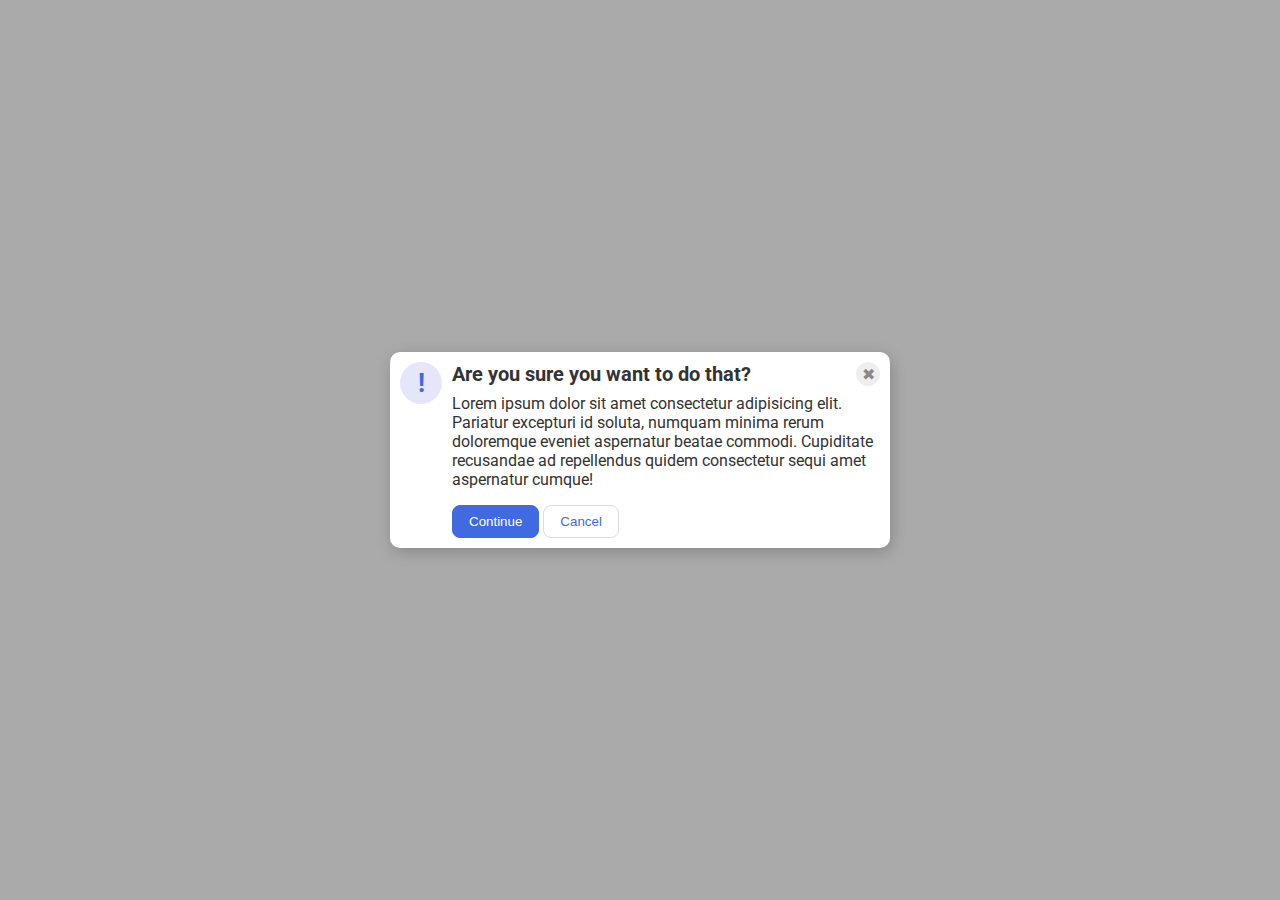
<file: foundations/flex/05-flex-modal/index.html>
<!DOCTYPE html>
<html lang="en">
  <head>
    <meta charset="UTF-8">
    <meta http-equiv="X-UA-Compatible" content="IE=edge">
    <meta name="viewport" content="width=device-width, initial-scale=1.0">
    <link rel="stylesheet" href="style.css">
    <title>Modal</title>
  </head>
  <body>
    <div class="modal">
      <div class="icon">!</div>
      <div class="modal-content">
      <div class="header">Are you sure you want to do that?
      <button class="close-button">✖</button></div>
      <div class="text">Lorem ipsum dolor sit amet consectetur adipisicing elit. Pariatur excepturi id soluta, numquam minima rerum doloremque eveniet aspernatur beatae commodi. Cupiditate recusandae ad repellendus quidem consectetur sequi amet aspernatur cumque!</div>
      
      <button class="continue">Continue</button>
      <button class="cancel">Cancel</button></div>
    </div>
  </body>
</html>
</file>
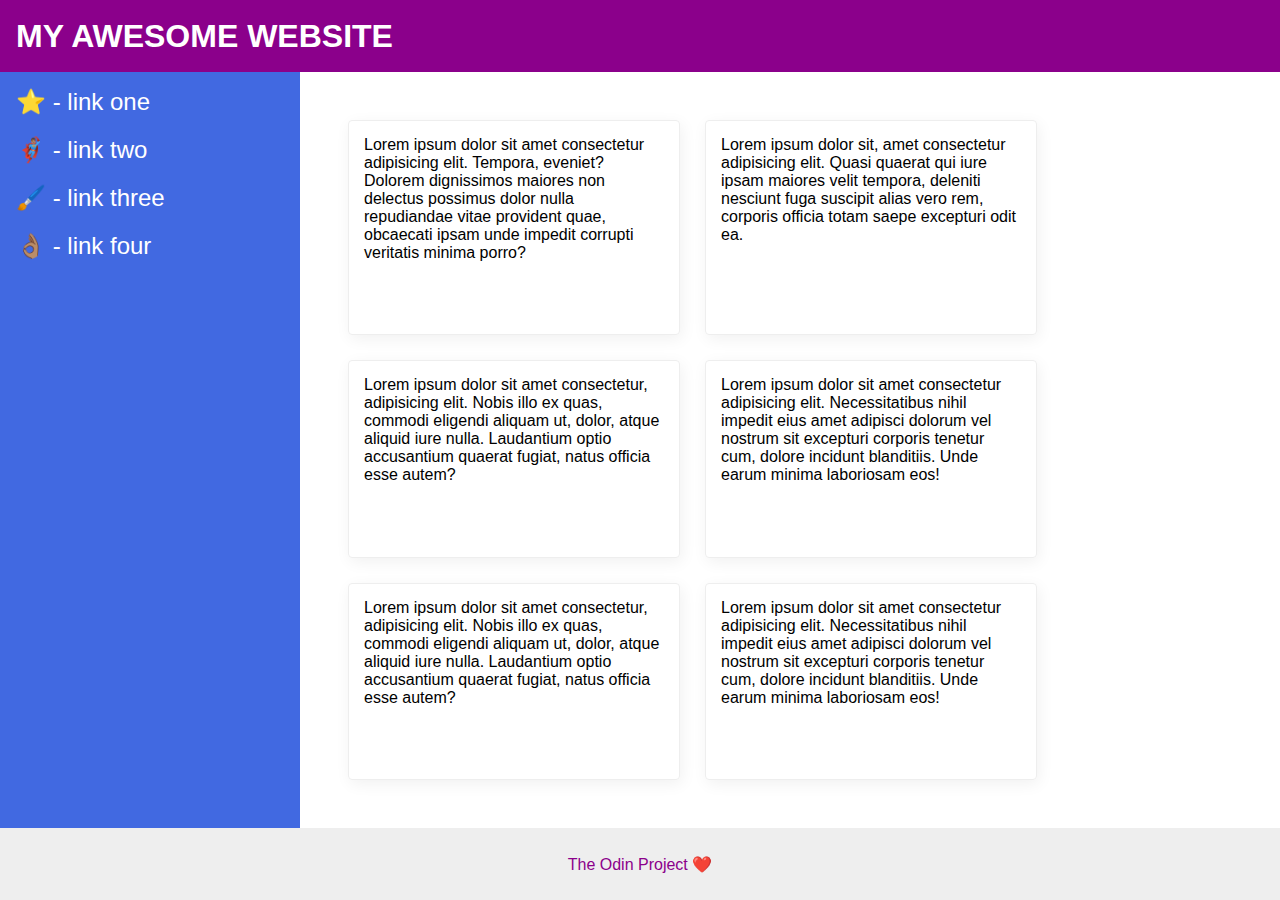
<file: foundations/flex/07-flex-layout-2/index.html>
<!DOCTYPE html>
<html lang="en">
  <head>
    <meta charset="UTF-8">
    <meta http-equiv="X-UA-Compatible" content="IE=edge">
    <meta name="viewport" content="width=device-width, initial-scale=1.0">
    <title>The Holy Grail</title>
    <link rel="stylesheet" href="style.css">
  </head>
  <body>
    <div class="header">
      MY AWESOME WEBSITE
    </div>
    
    <div class="contents">
    <div class="sidebar">
      <ul>
        <li><a href="#">⭐ - link one</a></li>
        <li><a href="#">🦸🏽‍♂️ - link two</a></li>
        <li><a href="#">🖌️ - link three</a></li>
        <li><a href="#">👌🏽 - link four</a></li>
      </ul>
    </div>

    <div class = "container">
    <div class="card">Lorem ipsum dolor sit amet consectetur adipisicing elit. Tempora, eveniet? Dolorem dignissimos maiores non delectus possimus dolor nulla repudiandae vitae provident quae, obcaecati ipsam unde impedit corrupti veritatis minima porro?</div>
    <div class="card">Lorem ipsum dolor sit, amet consectetur adipisicing elit. Quasi quaerat qui iure ipsam maiores velit tempora, deleniti nesciunt fuga suscipit alias vero rem, corporis officia totam saepe excepturi odit ea.</div>
    <div class="card">Lorem ipsum dolor sit amet consectetur, adipisicing elit. Nobis illo ex quas, commodi eligendi aliquam ut, dolor, atque aliquid iure nulla. Laudantium optio accusantium quaerat fugiat, natus officia esse autem?</div>
    <div class="card">Lorem ipsum dolor sit amet consectetur adipisicing elit. Necessitatibus nihil impedit eius amet adipisci dolorum vel nostrum sit excepturi corporis tenetur cum, dolore incidunt blanditiis. Unde earum minima laboriosam eos!</div>
    <div class="card">Lorem ipsum dolor sit amet consectetur, adipisicing elit. Nobis illo ex quas, commodi eligendi aliquam ut, dolor, atque aliquid iure nulla. Laudantium optio accusantium quaerat fugiat, natus officia esse autem?</div>
    <div class="card">Lorem ipsum dolor sit amet consectetur adipisicing elit. Necessitatibus nihil impedit eius amet adipisci dolorum vel nostrum sit excepturi corporis tenetur cum, dolore incidunt blanditiis. Unde earum minima laboriosam eos!</div>
    </div>
    </div>
    <div class="footer">
      The Odin Project ❤️
    </div>
  </body>
</html>
</file>
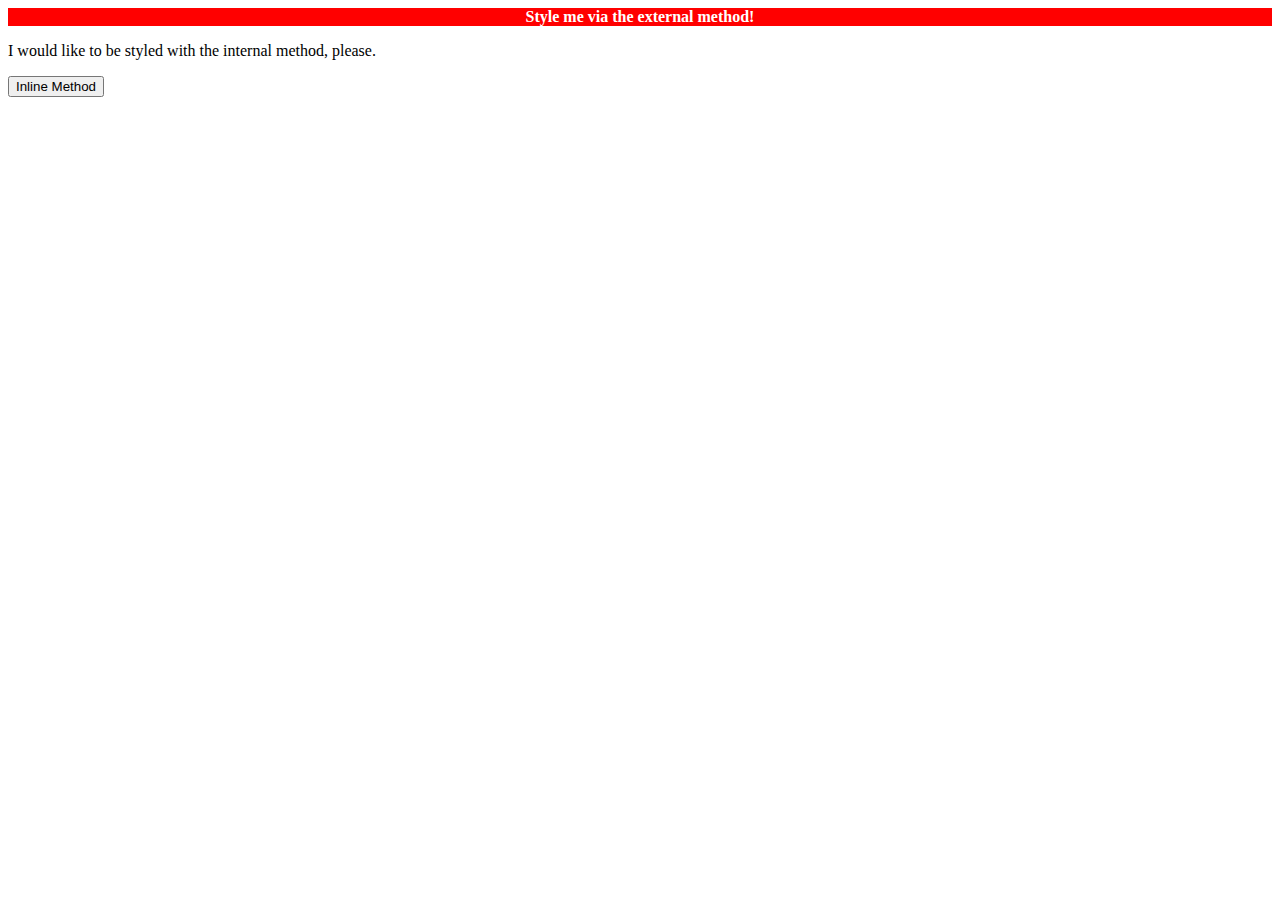
<file: foundations/intro-to-css/01-css-methods/index.html>
<!DOCTYPE html>
<html lang="en">
  <head>
    <meta charset="UTF-8">
    <meta http-equiv="X-UA-Compatible" content="IE=edge">
    <meta name="viewport" content="width=device-width, initial-scale=1.0">
    <link rel="stylesheet" href="styles.css">
    <title>Methods for Adding CSS</title>
  </head>
  <body>
    <div>Style me via the external method!</div>
    <p>I would like to be styled with the internal method, please.</p>
    <button>Inline Method</button>
  </body>
</html>
</file>
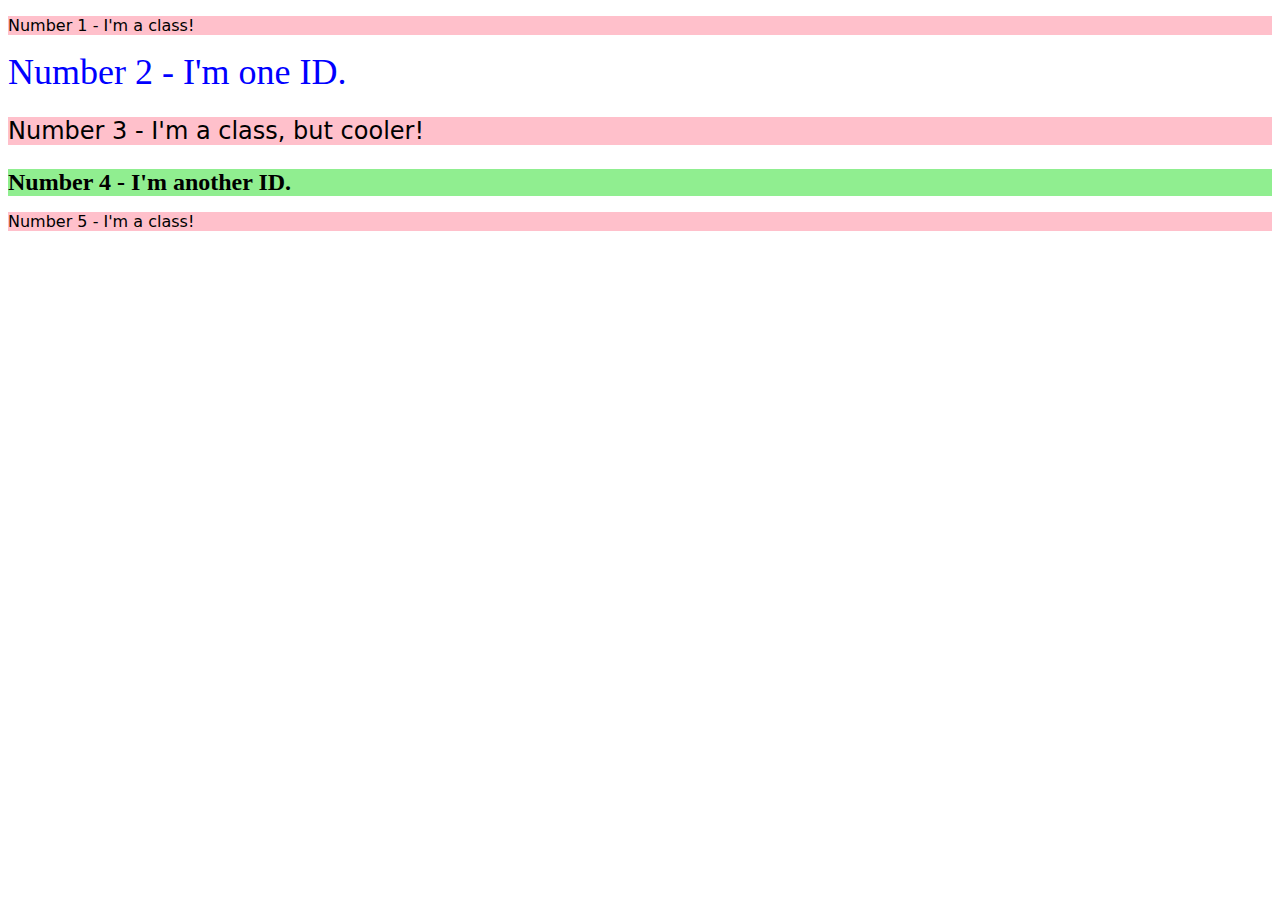
<file: foundations/intro-to-css/02-class-id-selectors/index.html>
<!DOCTYPE html>
<html lang="en">
  <head>
    <meta charset="UTF-8">
    <meta http-equiv="X-UA-Compatible" content="IE=edge">
    <meta name="viewport" content="width=device-width, initial-scale=1.0">
    <title>Class and ID Selectors</title>
    <link rel="stylesheet" href="style.css">
  </head>
  <body>
    <p class="odd-elements">Number 1 - I'm a class!</p>
    <div id="second-element">Number 2 - I'm one ID.</div>
    <p class="odd-elements third-element">Number 3 - I'm a class, but cooler!</p>
    <div id="fourth-element">Number 4 - I'm another ID.</div>
    <p class="odd-elements">Number 5 - I'm a class!</p>
  </body>
</html>
</file>
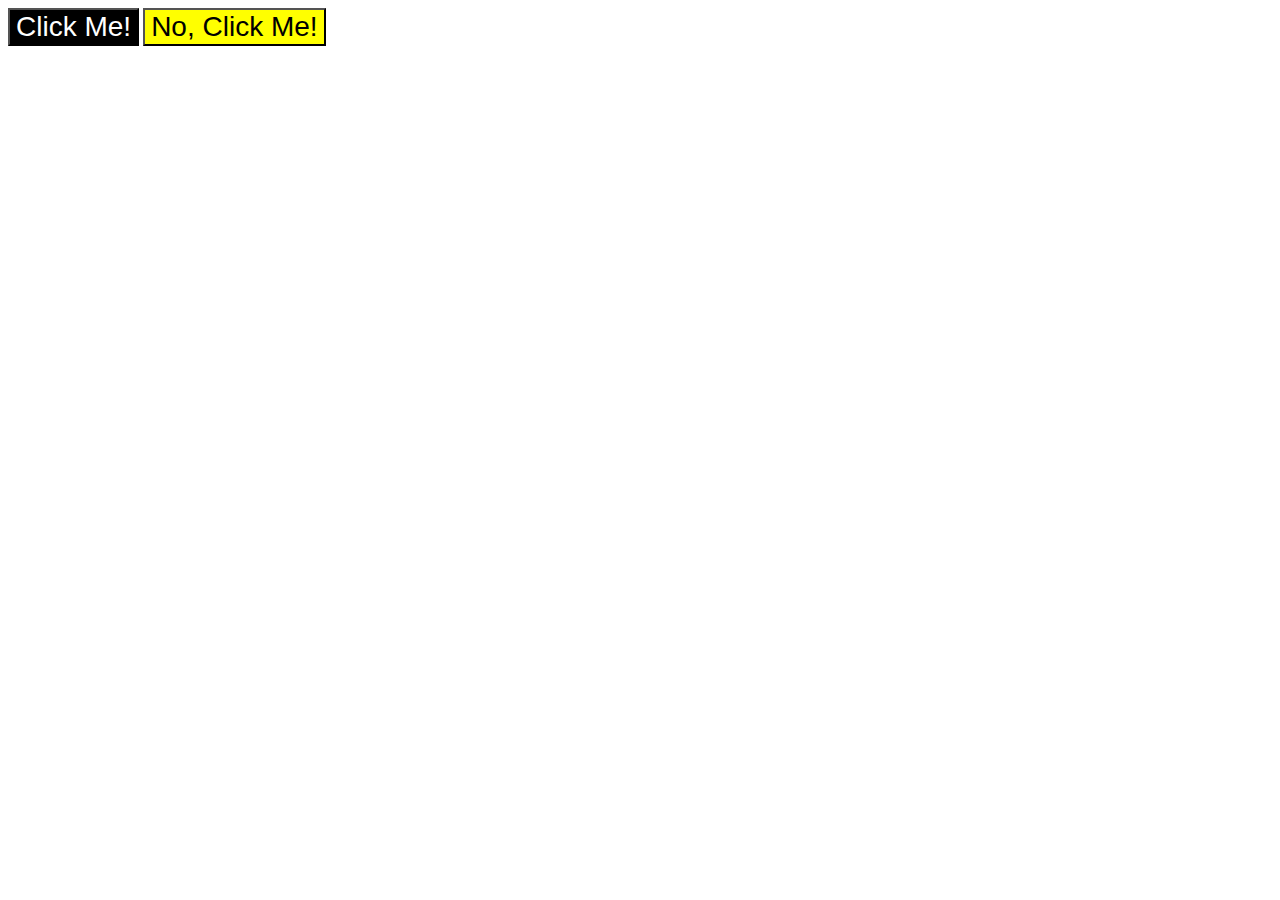
<file: foundations/intro-to-css/03-grouping-selectors/index.html>
<!DOCTYPE html>
<html lang="en">
  <head>
    <meta charset="UTF-8">
    <meta http-equiv="X-UA-Compatible" content="IE=edge">
    <meta name="viewport" content="width=device-width, initial-scale=1.0">
    <title>Grouping Selectors</title>
    <link rel="stylesheet" href="style.css">
  </head>
  <body>
    <button class="click-me-button">Click Me!</button>
    <button class="no-click-me-button">No, Click Me!</button>
  </body>
</html>
</file>
<file: foundations/flex/05-flex-modal/style.css>
@import url('https://fonts.googleapis.com/css2?family=Roboto:wght@400;700&display=swap');

html, body {
  height: 100%;
}

body {
  font-family: Roboto, sans-serif;
  margin: 0;
  background: #aaa;
  color: #333;
  /* I'll give you this one for free lol */
  display: flex;
  align-items: center;
  justify-content: center;
}

.icon{
  display:flex;
  flex-shrink:0;
}

.header{
  display:flex;
  justify-content:space-between;
  align-items:center;
  font-weight: bold;
  font-size: 20px;
  margin-bottom:8px;
}

.button-group{
  display:flex;
}

.modal {
  background: white;
  width: 480px;
  border-radius: 10px;
  box-shadow: 2px 4px 16px rgba(0,0,0,.2);
  display:flex;
  padding:10px;
  gap:10px;
}

.icon {
  color: royalblue;
  font-size: 26px;
  font-weight: 700;
  background: lavender;
  width: 42px;
  height: 42px;
  border-radius: 50%;
  display: flex;
  align-items: center;
  justify-content: center;
}

.close-button {
  background: #eee;
  border-radius: 50%;
  color: #888;
  font-weight: 400;
  font-size: 16px;
  height: 24px;
  width: 24px;
  display: flex;
  align-items: center;
  justify-content: center;
  border: 1px solid #eee;
  padding: 0;
}

button {
  cursor: pointer;
  padding: 8px 16px;
  border-radius: 8px;
}

button.continue {
  background: royalblue;
  border: 1px solid royalblue;
  color: white;
}

button.cancel {
  background: white;
  border: 1px solid #ddd;
  color: royalblue;
}

.text{
  margin-bottom: 16px;
}
</file>
<file: foundations/flex/07-flex-layout-2/style.css>
body {
  font-family: -apple-system, BlinkMacSystemFont, 'Segoe UI', Roboto, Oxygen, Ubuntu, Cantarell, 'Open Sans', 'Helvetica Neue', sans-serif;
  margin: 0;
  min-height: 100vh;

  display:flex;
  flex-direction:column;
  justify-content:space-between;
}

.contents {
  display:flex;
  flex:auto;
}

.container{
  display:flex;
  flex-wrap:wrap;
  gap:25px;
  flex:auto;
  padding:48px;
}

.header {
  height: 72px;
  background: darkmagenta;
  color: white;
  font-size:32px;
  font-weight:900;
  display:flex;
  align-items:center;
  padding-left:16px;
}

.footer {
  height: 72px;
  background: #eee;
  color: darkmagenta;
  display:flex;
  justify-content:center;
  align-items:center;
}

.sidebar {
  width: 300px;
  background: royalblue;
  box-sizing: border-box;
  flex:none;
  padding:16px;
}

.card {
  border: 1px solid #eee;
  box-shadow: 2px 4px 16px rgba(0,0,0,.06);
  border-radius: 4px;
  flex-basis:300px;
  padding:15px;
}

ul {
  list-style-type:none;
  display:flex;
  flex-direction:column;
  gap:20px;
  margin:0px;
  padding:0px;
}

a {
  color:white;
  font-size:24px;
  text-decoration:none;
}
</file>
<file: foundations/intro-to-css/01-css-methods/styles.css>
div {
    color:white;
    background-color:red;
    font-size:32;
    font:serif;
    text-align:center;
    font-weight:bold
}
</file>
<file: foundations/intro-to-css/02-class-id-selectors/style.css>
/* Add CSS Styling */

.odd-elements {
    background-color:#FFC0CB;
    font-family:'Verdana','DejaVu Sans','sans-serif'
}

#second-element {
    color: #0000FF;
    font-size: 36px;
}

.third-element {
    font-size: 24px;
}

#fourth-element {
    background-color: #90EE90;
    font-size: 24px;
    font-weight: bold;
}
</file>
<file: foundations/intro-to-css/03-grouping-selectors/style.css>
/* Add CSS Styling */

.click-me-button {
    background-color: black;
    color: white;
}

.no-click-me-button {
    background: yellow;
    color:black;
}

.click-me-button, .no-click-me-button {
    font-size: 28px;
    font-family:'Helvetica','Times New Roman','sans-serif'
}
</file>
